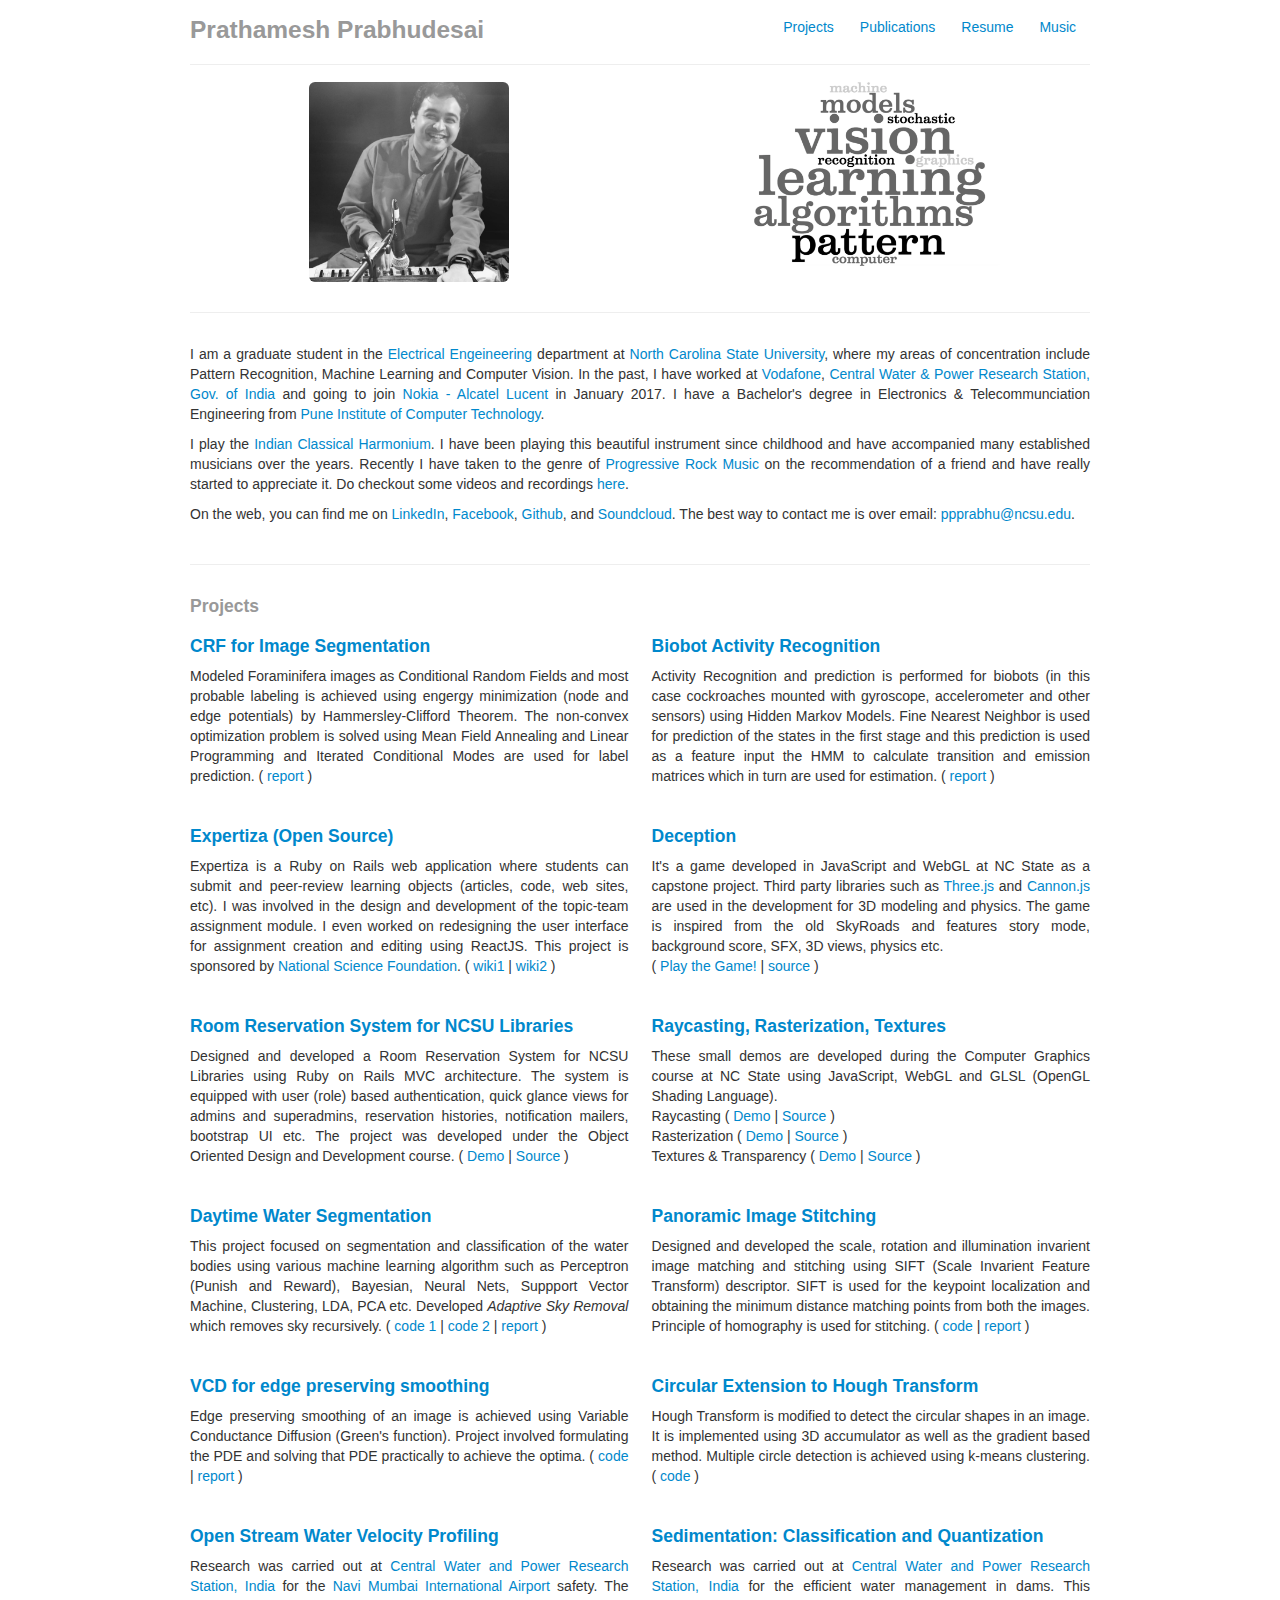
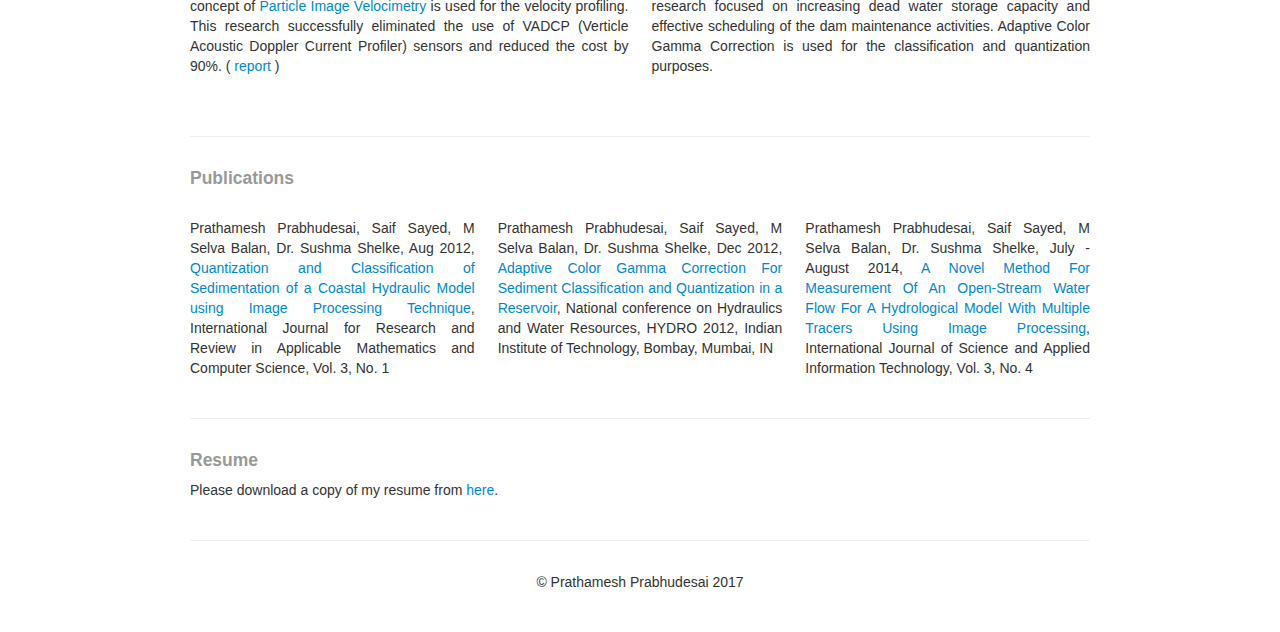
<file: index.html>
<!DOCTYPE html>

<html lang="en" ><head><meta http-equiv="Content-Type" content="text/html; charset=UTF-8">
    
    <title>Prathamesh Prabhudesai</title>
    <meta name="viewport" content="width=device-width, initial-scale=1.0">
    <meta name="description" content="">
    <meta name="author" content="">

    
    <!-- Le styles -->
    <link href="./Prathamesh_Prabhudesai_Files/bootstrap.css" rel="stylesheet">
    <style type="text/css">
      body {
        padding-top: 20px;
        padding-bottom: 40px;
      }

      /* Custom container */
      .container-narrow {
        margin: 0 auto;
        max-width: 900px;
      }
      .container-narrow > hr {
        margin: 30px 0;
      }

      /* Main marketing message and sign up button */
      .jumbotron {
        margin: 60px 0;
        text-align: center;
      }
      .jumbotron h1 {
        font-size: 72px;
        line-height: 1;
      }
      .jumbotron .btn {
        font-size: 21px;
        padding: 14px 24px;
      }

      /* Supporting marketing content */
      .marketing {
        margin: 60px 0;
      }
      .marketing p + h4 {
        margin-top: 28px;
      }

      #c1, #c2, #c3 {
    width: 31%;   /* 1/3 of 100%*/
  }
    </style>
    <link href="./Prathamesh_Prabhudesai_Files/bootstrap-responsive.css" rel="stylesheet">

    <!-- HTML5 shim, for IE6-8 support of HTML5 elements -->
    <!--[if lt IE 9]>
    <script src="../assets/js/html5shiv.js"></script>
    <![endif]-->

    <!-- Fav and touch icons -->
   
  </head>

  <body data-gr-c-s-loaded="true">


 <div class="container-narrow navbar-fixed-top"  style="background-color:#ffffff; border-bottom:solid thin #eeeeee; " >
        <div >
        <ul class="nav nav-pills pull-right">
          <li><a href="#projects">Projects</a></li>
    <li><a href="#publications">Publications</a></li>
          <li><a href="#resume">Resume</a></li>
          <li><a href="music.html">Music</a></li>
        </ul>
        <h3><a class="muted" href="#">Prathamesh Prabhudesai</a></h3>
      </div>
      
      </div>
      


    <div class="container-narrow" >

 
     

      <hr>


      <div class="row-fluid">
        <div class="span6" align="center">
          <img src="./Prathamesh_Prabhudesai_Files/prathamesh.jpg" height="200px" width="200px" class="img-rounded">
        </div>
        <div class="span6" align="center">
          <img src="./Prathamesh_Prabhudesai_Files/tag_cloud3.png" height="260px" width="260px" class="img-rounded">
        </div>
      </div>

      <hr>

      
      
      <div class="row-fluid" align="justify">
        <div class="span12">
         <p align="justify">I am a graduate student in the <a href="http://www.ece.ncsu.edu/" target="_blank">Electrical Engeineering</a> 
    department at <a href="https://www.ncsu.edu/" target="_blank">North Carolina State University</a>, where my areas of concentration include Pattern Recognition, Machine Learning and Computer Vision. In the past, I have worked at <a href="http://www.vodafone.com/content/index.html" target="_blank">Vodafone</a>, 
    <a href="http://www.cwprs.gov.in/" target="_blank">Central Water & Power Research Station, Gov. of India</a> and going to join <a href="https://networks.nokia.com/" target="_blank">Nokia - Alcatel Lucent</a> in January 2017. I have a Bachelor's degree in Electronics & Telecommunciation Engineering from <a href="http://pict.edu/" target="_blank">Pune Institute of Computer Technology</a>.</p>

    <p align="justify">I play the <a href="http://chandrakantha.com/articles/indian_music/harmonium.html" target="_blank">Indian Classical Harmonium</a>. I have been playing this beautiful instrument since childhood and have accompanied many established musicians over the years. Recently I have taken to the genre of <a href="https://en.wikipedia.org/wiki/Progressive_rock" target="_blank">Progressive Rock Music</a> on the recommendation of a friend and have really started to appreciate it. Do checkout some videos and recordings <a href="music.html">here</a>.</p>

    <p align="justify">On the web, you can find me on <a href="https://www.linkedin.com/in/prathameshprabhudesai" target="_blank">LinkedIn</a>, <a href="https://www.facebook.com/prathamesh.prabhudesai" target="_blank">Facebook</a>, <a href="https://github.com/prathprabhudesai" target="_blank">Github</a>, and <a href="https://soundcloud.com/prathamesh-prabhudesai" target="_blank">Soundcloud</a>. The best way to contact me is over email: <a id="musictrans" href="mailto:ppprabhu@ncsu.edu">ppprabhu@ncsu.edu</a>.</p>
    <p></p> 
        </div>
      </div>

      <hr>

      <h4 class="muted" id="projects">Projects</h4>
        <div class="row-fluid" align="justify">
          <div class="span6">
            <h4 style="text-align:left;"><a>CRF for Image Segmentation</a></h4>
            <p>Modeled Foraminifera images as Conditional Random Fields and most probable labeling is achieved using engergy minimization (node and edge potentials) by Hammersley-Clifford Theorem. The non-convex optimization problem is solved using Mean Field Annealing and Linear Programming and Iterated Conditional Modes are used for label prediction. ( <a href="Prathamesh_Prabhudesai_Files/documents/crf_imageseg.pdf" target="_blank">report</a> )</p>
            <br>
            <h4><a href="https://github.com/expertiza/expertiza">Expertiza (Open Source)</a></h4>
            <p>Expertiza is a Ruby on Rails web application where students can submit and peer-review learning objects (articles, code, web sites, etc). I was involved in the design and development of the topic-team assignment module. I even worked on redesigning the user interface for assignment creation and editing using ReactJS. This project is sponsored by <a href="https://www.nsf.gov/" target="blank">National Science Foundation</a>. ( <a href="http://wiki.expertiza.ncsu.edu/index.php/CSC/ECE_517_Fall_2016/oss_E1649_KPS" target="_blank">wiki1</a> | <a href="http://wiki.expertiza.ncsu.edu/index.php/CSC/ECE_517_Fall_2016_E1691_ConvertAssignmentCreationFormtoReactJS" target="_blank">wiki2</a> )
            </p>
            <br>
            
            <h4><a >Room Reservation System for NCSU Libraries</a></h4>
            <p>Designed and developed a Room Reservation System for NCSU Libraries using Ruby on Rails MVC architecture. The system is equipped with user (role) based authentication, quick glance views for admins and superadmins, reservation histories, notification mailers, bootstrap UI etc. The project was developed under the Object Oriented Design and Development course. ( <a href="https://ncsu-library.herokuapp.com/" target="_blank">Demo</a> | <a href="https://github.com/prathprabhudesai/LibraryRoomReservation" target="_blank">Source</a> )</p>
            <br>

            <h4><a>Daytime Water Segmentation</a></h4>
            <p>This project focused on segmentation and classification of the water bodies using various machine learning algorithm such as Perceptron (Punish and Reward), Bayesian, Neural Nets, Suppport Vector Machine, Clustering, LDA, PCA etc. Developed <i>Adaptive Sky Removal</i> which removes sky recursively. ( <a href="https://github.com/prathprabhudesai/Water_Segmentation-Bayesian-Perceptron" target="_blank">code 1</a> | <a href="https://github.com/prathprabhudesai/Water_Segmentation-SVM-NN-PCA-Clustering" target="_blank">code 2</a> | <a href="Prathamesh_Prabhudesai_Files/documents/waterseg.pdf" target="_blank">report</a> ) </p>
            <br>

            <h4><a>VCD for edge preserving smoothing</a></h4>
            <p>Edge preserving smoothing of an image is achieved using Variable Conductance Diffusion (Green's function). Project involved formulating the PDE and solving that PDE practically to achieve the optima.  ( <a href="https://github.com/prathprabhudesai/Edge-Preserving-Smoothing_VCD" target="_blank">code</a> | <a href="Prathamesh_Prabhudesai_Files/documents/vcd.pdf" target="_blank">report</a> ) </p>
            <br>

            <h4><a>Open Stream Water Velocity Profiling</a></h4>
            <p>Research was carried out at <a href="http://www.cwprs.gov.in/" target="_blank">Central Water and Power Research Station, India</a> for the <a href="https://en.wikipedia.org/wiki/Navi_Mumbai_International_Airport" target="_blank">Navi Mumbai International Airport</a> safety. The concept of <a href="https://en.wikipedia.org/wiki/Particle_image_velocimetry" target="_blank">Particle Image Velocimetry</a> is used for the velocity profiling. This research successfully eliminated the use of VADCP (Verticle Acoustic Doppler Current Profiler) sensors and reduced the cost by 90%. ( <a href="Prathamesh_Prabhudesai_Files/documents/BE.pdf" target="_blank">report</a> ) </p>
            <br>

          </div>

          <div class="span6">
            <h4><a>Biobot Activity Recognition</a></h4>
            <p>Activity Recognition and prediction is performed for biobots (in this case cockroaches mounted with gyroscope, accelerometer and other sensors) using Hidden Markov Models. Fine Nearest Neighbor is used for prediction of the states in the first stage and this prediction is used as a feature input the HMM to calculate transition and emission matrices which in turn are used for estimation. ( <a href="Prathamesh_Prabhudesai_Files/documents/activity_recognition.pdf" target="_blank">report</a> ) </p>
            <br>

            <h4><a>Deception</a></h4>
            <p>It's a game developed in JavaScript and WebGL at NC State as a capstone project. Third party libraries such as <a href="https://threejs.org" target="_blank">Three.js</a> and <a href="http://www.cannonjs.org" target="_blank">Cannon.js</a> are used in the development for 3D modeling and physics. The game is inspired from the old SkyRoads and features story mode, background score, SFX, 3D views, physics etc.
            <br> ( <a href="Prathamesh_Prabhudesai_Files/GraphicsProjects/Deception/index.html" target="_blank">Play the Game!</a> | <a href="https://github.com/riteshgajare/RoadCrosser-3D" target="_blank">source</a> )  </p>
            <br>

            <h4><a>Raycasting, Rasterization, Textures</a></h4>
            <p>These small demos are developed during the Computer Graphics course at NC State using JavaScript, WebGL and GLSL (OpenGL Shading Language).
            <br>Raycasting ( <a href="Prathamesh_Prabhudesai_Files/GraphicsProjects/1/index.html" target="_blank">Demo</a> | <a href="https://github.com/prathprabhudesai/GraphicsProjects/tree/master/Ray%20Tracing" target="_blank">Source</a> )
            <br>Rasterization ( <a href="Prathamesh_Prabhudesai_Files/GraphicsProjects/2/index.html" target="_blank">Demo</a> | <a href="https://github.com/prathprabhudesai/GraphicsProjects/tree/master/Rasterization" target="_blank">Source</a> )
            <br>Textures & Transparency ( <a href="Prathamesh_Prabhudesai_Files/GraphicsProjects/3/index.html" target="_blank">Demo</a > | <a href="https://github.com/prathprabhudesai/GraphicsProjects/tree/master/Textures%20%26%20Transparency" target="_blank">Source</a> )</p>
            <br>

            <h4><a>Panoramic Image Stitching</a></h4>
            <p>Designed and developed the scale, rotation and illumination invarient image matching and stitching using SIFT (Scale Invarient Feature Transform) descriptor. SIFT is used for the keypoint localization and obtaining the minimum distance matching points from both the images. Principle of homography is used for stitching. ( <a href="https://github.com/prathprabhudesai/Panoramic-Image-Stitching-SIFT" target="_blank">code</a> | <a href="Prathamesh_Prabhudesai_Files/documents/sift.pdf" target="_blank">report</a> ) </p>
            <br>

            <h4><a>Circular Extension to Hough Transform</a></h4>
            <p>Hough Transform is modified to detect the circular shapes in an image. It is implemented using 3D accumulator as well as the gradient based method. Multiple circle detection is achieved using k-means clustering.  ( <a href="https://github.com/prathprabhudesai/Circular-Extension-Hough-Transform" target="_blank">code</a> ) </p>
            <br>

            <h4><a>Sedimentation: Classification and Quantization</a></h4>
            <p>Research was carried out at <a href="http://www.cwprs.gov.in/" target="_blank">Central Water and Power Research Station, India</a> for the efficient water management in dams. This research focused on increasing dead water storage capacity and effective scheduling of the dam maintenance activities. Adaptive Color Gamma Correction is used for the classification and quantization purposes. </p>
            <br>

          </div>
          </div>
      <hr>


<h4 class="muted" id="publications">Publications</h4><br>
      <div class="row-fluid" align="justify">
          
          <div class="span4" >
            <p>Prathamesh Prabhudesai, Saif Sayed, M Selva Balan, Dr. Sushma Shelke, Aug 2012, <a href="./Prathamesh_Prabhudesai_Files/documents/RRAMCS.pdf" target="_blank">
            Quantization and Classification of Sedimentation of a Coastal Hydraulic Model using Image Processing Technique</a>, International Journal for Research and Review in Applicable Mathematics and Computer Science, Vol. 3, No. 1</p>
          </div>
      
          <div class="span4" >
            <p>Prathamesh Prabhudesai, Saif Sayed, M Selva Balan, Dr. Sushma Shelke, Dec 2012, <a href="./Prathamesh_Prabhudesai_Files/documents/ISH.pdf" target="_blank"> Adaptive Color Gamma Correction For Sediment Classification and Quantization in a Reservoir</a>, National conference on Hydraulics and Water Resources, HYDRO 2012, Indian Institute of Technology, Bombay, Mumbai, IN</p>
          </div>
        
          <div class="span4" >
            <p>Prathamesh Prabhudesai, Saif Sayed, M Selva Balan, Dr. Sushma Shelke, July - August 2014, <a href="http://www.warse.org/pdfs/2014/ijsait02342014.pdf" target="_blank"> A Novel Method For Measurement Of An Open-Stream Water Flow For A Hydrological Model With Multiple Tracers Using Image Processing</a>, International Journal of Science and Applied Information Technology, Vol. 3, No. 4</p>
          </div>

      </div>

      <hr>
      
      <h4 class="muted" id="resume">Resume</h4>
      <div class="row-fluid">
        <div class="span6">
          Please download a copy of my resume from <a >here</a>.
        </div>
      </div>

      <hr>

      <center><footer>&copy; Prathamesh Prabhudesai 2017</footer></center>

      
      
    </div> <!-- /container -->

    <!-- Le javascript
    ================================================== -->
    <!-- Placed at the end of the document so the pages load faster -->
    <script src="./Prathamesh_Prabhudesai_Files/jquery.js"></script>
    <script src="./Prathamesh_Prabhudesai_Files/bootstrap-transition.js"></script>
    <script src="./Prathamesh_Prabhudesai_Files/bootstrap-alert.js"></script>
    <script src="./Prathamesh_Prabhudesai_Files/bootstrap-modal.js"></script>
    <script src="./Prathamesh_Prabhudesai_Files/bootstrap-dropdown.js"></script>
    <script src="./Prathamesh_Prabhudesai_Files/bootstrap-scrollspy.js"></script>
    <script src="./Prathamesh_Prabhudesai_Files/bootstrap-tab.js"></script>
    <script src="./Prathamesh_Prabhudesai_Files/bootstrap-tooltip.js"></script>
    <script src="./Prathamesh_Prabhudesai_Files/bootstrap-popover.js"></script>
    <script src="./Prathamesh_Prabhudesai_Files/bootstrap-button.js"></script>
    <script src="./Prathamesh_Prabhudesai_Files/bootstrap-collapse.js"></script>
    <script src="./Prathamesh_Prabhudesai_Files/bootstrap-carousel.js"></script>
    <script src="./Prathamesh_Prabhudesai_Files/bootstrap-typeahead.js"></script>
    <script src="./Prathamesh_Prabhudesai_Files/smooth-scroll.js"></script>
  

</body></html>
</file>
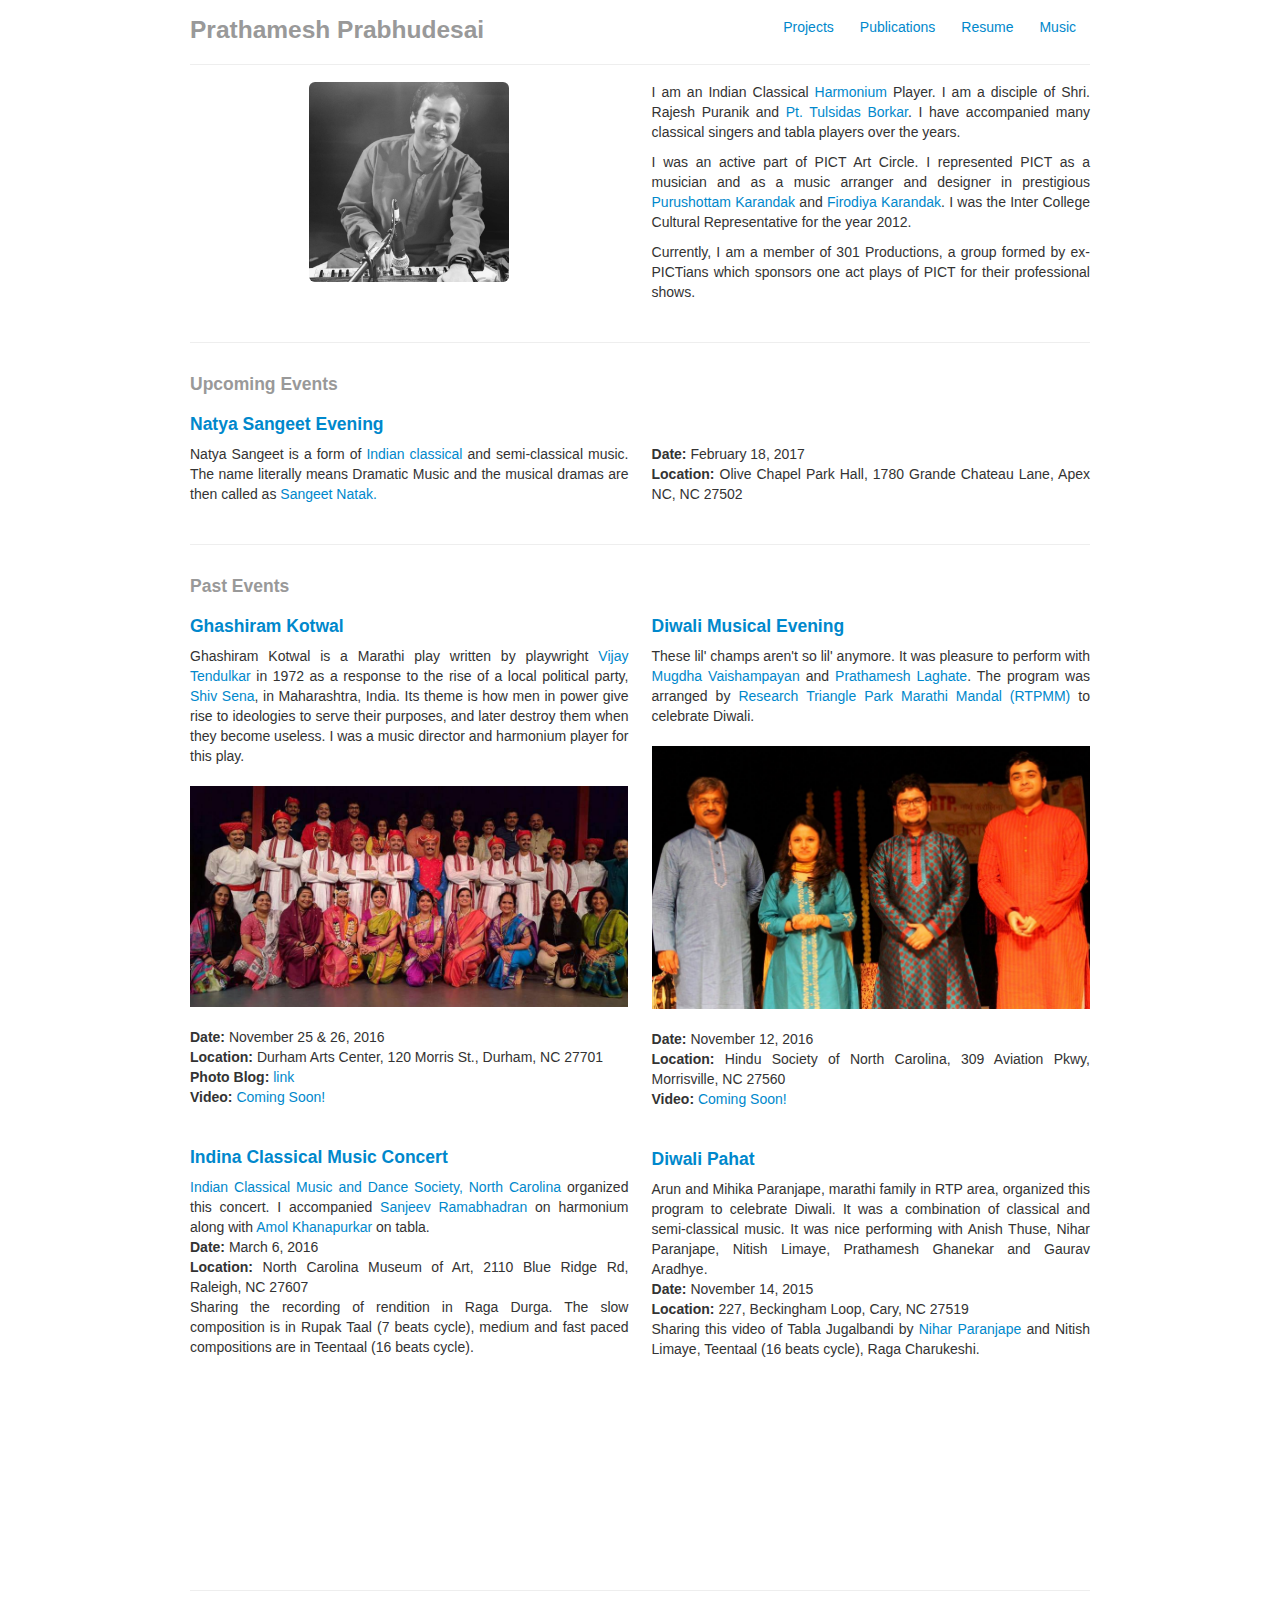
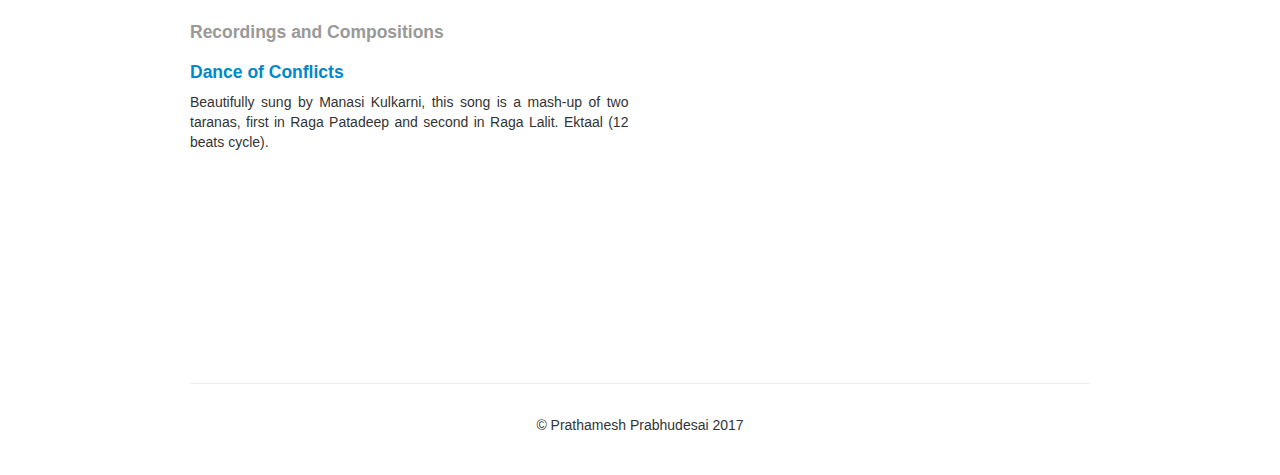
<file: music.html>
<!DOCTYPE html>
<html lang="en" ><head><meta http-equiv="Content-Type" content="text/html; charset=UTF-8">
    
    <title>Prathamesh Prabhudesai</title>
    <meta name="viewport" content="width=device-width, initial-scale=1.0">
    <meta name="description" content="">
    <meta name="author" content="">

    
    <!-- Le styles -->
    <link href="./Prathamesh_Prabhudesai_Files/bootstrap.css" rel="stylesheet">
    <style type="text/css">
      body {
        padding-top: 20px;
        padding-bottom: 40px;
        
      }    
      /* Custom container */
      .container-narrow {
        margin: 0 auto;
        max-width: 900px;
      }
      .container-narrow > hr {
        margin: 30px 0;
      }

      /* Main marketing message and sign up button */
      .jumbotron {
        margin: 60px 0;
        text-align: center;
      }
      .jumbotron h1 {
        font-size: 72px;
        line-height: 1;
      }
      .jumbotron .btn {
        font-size: 21px;
        padding: 14px 24px;
      }

      /* Supporting marketing content */
      .marketing {
        margin: 60px 0;
      }
      .marketing p + h4 {
        margin-top: 28px;
      }

      #c1, #c2, #c3 {
    width: 31%;   /* 1/3 of 100%*/
  }
    </style>
    <link href="./Prathamesh_Prabhudesai_Files/bootstrap-responsive.css" rel="stylesheet">

    <!-- HTML5 shim, for IE6-8 support of HTML5 elements -->
    <!--[if lt IE 9]>
    <script src="../assets/js/html5shiv.js"></script>
    <![endif]-->

    <!-- Fav and touch icons -->
   
  </head>

  <body data-gr-c-s-loaded="true">

    <div class="container-narrow navbar-fixed-top"  style="background-color:#ffffff; border-bottom:solid thin #eeeeee; " >
        <div >
        <ul class="nav nav-pills pull-right">
          <li><a href="index.html#musictrans">Projects</a></li>
    <li><a href="index.html#publications">Publications</a></li>
          <li><a href="index.html#resume">Resume</a></li>
          <li><a href="music.html">Music</a></li>
        </ul>
        <h3><a class="muted" href="index.html">Prathamesh Prabhudesai</a></h3>
      </div>
      
      </div>
      


    <div class="container-narrow" >

      <hr>


      <div class="row-fluid">
        <div class="span6" align="center">
          <img src="./Prathamesh_Prabhudesai_Files/prathamesh.jpg" height="200px" width="200px" class="img-rounded">
        </div>
        <div class="span6" align="center">
          <p align="justify">
      I am an Indian Classical <a href="https://simple.wikipedia.org/wiki/Harmonium" target="_blank">Harmonium</a> Player.
      I am a disciple of Shri. Rajesh Puranik
      and <a href="https://en.wikipedia.org/wiki/Tulsidas_Borkar" target="_blank">Pt. Tulsidas Borkar</a>.
      I have accompanied many classical singers and tabla players over the years.
      </p>

      <p align="justify">
      I was an active part of PICT Art Circle.
      I represented PICT as a musician and as a music arranger and designer in prestigious
      <a href="http://purushottamkarandak.blogspot.com/" target="_blank">Purushottam Karandak</a>
      and
      <a href="http://www.firodiakarandak.com/" target="_blank">Firodiya Karandak</a>.
      I was the Inter College Cultural Representative for the year 2012.
      </p>

      <p align="justify">
      Currently, I am a member of 301 Productions​, a group formed by ex-PICTians which
      sponsors one act plays of PICT for their professional shows.
      </p>   
        </div>
      </div>

      <hr>

      <h4 class="muted" id="projects">Upcoming Events</h4>
        <div class="row-fluid" align="justify">
          <div class="span6">
              <h4 style="text-align:left;"><a>Natya Sangeet Evening</a></h4>
              <p>
                Natya Sangeet is a form of <a href="https://en.wikipedia.org/wiki/Hindustani_classical_music" target="_blank">Indian classical</a> and semi-classical music. The name literally means Dramatic Music and the musical dramas are then called as <a href="https://en.wikipedia.org/wiki/Sangeet_Natak" target="_blank">Sangeet Natak.</a>
                </p></div>
                <div class="span6"><p>
                <br><br>
                <b>Date:</b> February 18, 2017<br>
                <b>Location:</b> Olive Chapel Park Hall, 1780 Grande Chateau Lane, Apex NC, NC 27502
                </p>
                </div>
              </p>

          </div>
          

          <hr>

          <h4 class="muted" id="projects">Past Events</h4>
        <div class="row-fluid" align="justify">
          <div class="span6">
              <h4 style="text-align:left;"><a>Ghashiram Kotwal</a></h4>
              <p>
                Ghashiram Kotwal is a Marathi play written by playwright <a href="https://en.wikipedia.org/wiki/Vijay_Tendulkar" target="_blank">Vijay Tendulkar</a> in 1972 as a response to the rise of a local political party, <a href="https://en.wikipedia.org/wiki/Shiv_Sena" target="_blank">Shiv Sena</a>, in Maharashtra, India. Its theme is how men in power give rise to ideologies to serve their purposes, and later destroy them when they become useless. I was a music director and harmonium player for this play.
              <br><br>
              <img style="width:100%;" src="Prathamesh_Prabhudesai_Files/Ghashiram.jpg">
              <br><br>
              <b>Date:</b> November 25 & 26, 2016<br>
              <b>Location:</b> Durham Arts Center, 120 Morris St., Durham, NC 27701<br>
              <b>Photo Blog:</b> <a href="https://r2d2smom.wordpress.com/2016/12/09/ghashiram-kotwal/" target="_blank">link</a><br>
              <b>Video:</b> <a>Coming Soon!</a>
              </p>

              <br>
              <h4 style="text-align:left;"><a>Indina Classical Music Concert</a></h4>
              <p>
              <a href="http://icmdsnc.com/" target="_blank">Indian Classical Music and Dance Society, North Carolina</a> organized this concert. I accompanied <a href="http://sureelesapne.com/" target="_blank">Sanjeev Ramabhadran</a> on harmonium along with <a href="https://www.swarganga.org/artist_details.php?id=508" target="balnk">Amol Khanapurkar</a> on tabla. 
              <br>
              <b>Date:</b> March 6, 2016<br>
              <b>Location:</b> North Carolina Museum of Art, 2110 Blue Ridge Rd, Raleigh, NC 27607<br>
              Sharing the recording of rendition in Raga Durga. The slow composition is in Rupak Taal (7 beats cycle), medium and fast paced compositions are in Teentaal (16 beats cycle).<br><br>
              <iframe width="100%" height="166" scrolling="no" frameborder="no" src="https://w.soundcloud.com/player/?url=https%3A//api.soundcloud.com/tracks/274024974&amp;color=ff5500&amp;auto_play=false&amp;hide_related=false&amp;show_comments=true&amp;show_user=true&amp;show_reposts=false"></iframe>

              </p>

          </div>

          <div class="span6">
              <h4 style="text-align:left;"><a>Diwali Musical Evening</a></h4>
              <p>
                These lil' champs aren't so lil' anymore. It was pleasure to perform with <a href="https://en.wikipedia.org/wiki/Mugdha_Vaishampayan" target="_blank">Mugdha Vaishampayan</a> and <a href="https://www.facebook.com/Prathamesh-Laghate-112474938839595/" target="_blank">Prathamesh Laghate</a>. The program was arranged by <a href="https://www.facebook.com/RTPMM/" target="_blank">Research Triangle Park Marathi Mandal (RTPMM)</a> to celebrate Diwali.  
                <br><br>
                <img style="width:100%;" src="Prathamesh_Prabhudesai_Files/MVPL.jpg">
                <br><br>
                <b>Date:</b> November 12, 2016<br>
                <b>Location:</b> Hindu Society of North Carolina, 309 Aviation Pkwy, Morrisville, NC 27560<br>
                <b>Video:</b> <a>Coming Soon!</a>
                </p>

                <br>
                <h4 style="text-align:left;"><a>Diwali Pahat</a></h4>
                <p>
                Arun and Mihika Paranjape, marathi family in RTP area, organized this program to celebrate Diwali. It was a combination of classical and semi-classical music. It was nice performing with Anish Thuse, Nihar Paranjape, Nitish Limaye, Prathamesh Ghanekar and Gaurav Aradhye. 
                <br>
                <b>Date:</b> November 14, 2015<br>
                <b>Location:</b> 227, Beckingham Loop, Cary, NC 27519<br>
                Sharing this video of Tabla Jugalbandi by <a href="http://finder411.com/vendor/nihar_paranjpe-cary-nc-27519#prettyPhoto" target="_blank"> Nihar Paranjape</a> and Nitish Limaye, Teentaal (16 beats cycle), Raga Charukeshi.<br><br>
                <iframe style="width:100%;height:166px;" src="https://www.youtube.com/embed/iUvYGKSeTIA" frameborder="0" allowfullscreen></iframe>

                </p>
          </div>
          </div>
          

          <hr>



          <h4 class="muted" id="projects">Recordings and Compositions</h4>
        <div class="row-fluid" align="justify">
          <div class="span6">
          <h4 style="text-align:left;"><a>Dance of Conflicts</a></h4>
          <p>
        Beautifully sung by Manasi Kulkarni, this song is a mash-up of two taranas,
        first in Raga Patadeep and second in Raga Lalit. Ektaal (12 beats cycle).
        <br><br>
        <iframe width="100%" height="166" scrolling="no" frameborder="no" src="https://w.soundcloud.com/player/?url=https%3A//api.soundcloud.com/tracks/241389702&amp;color=ff5500&amp;auto_play=false&amp;hide_related=false&amp;show_comments=true&amp;show_user=true&amp;show_reposts=false"></iframe>
        </p>
          </div>

          

          </div>
          <hr>

 <center><footer>&copy; Prathamesh Prabhudesai 2017</footer></center>

      </div>


    <script src="./Prathamesh_Prabhudesai_Files/jquery.js"></script>
    <script src="./Prathamesh_Prabhudesai_Files/bootstrap-transition.js"></script>
    <script src="./Prathamesh_Prabhudesai_Files/bootstrap-alert.js"></script>
    <script src="./Prathamesh_Prabhudesai_Files/bootstrap-modal.js"></script>
    <script src="./Prathamesh_Prabhudesai_Files/bootstrap-dropdown.js"></script>
    <script src="./Prathamesh_Prabhudesai_Files/bootstrap-scrollspy.js"></script>
    <script src="./Prathamesh_Prabhudesai_Files/bootstrap-tab.js"></script>
    <script src="./Prathamesh_Prabhudesai_Files/bootstrap-tooltip.js"></script>
    <script src="./Prathamesh_Prabhudesai_Files/bootstrap-popover.js"></script>
    <script src="./Prathamesh_Prabhudesai_Files/bootstrap-button.js"></script>
    <script src="./Prathamesh_Prabhudesai_Files/bootstrap-collapse.js"></script>
    <script src="./Prathamesh_Prabhudesai_Files/bootstrap-carousel.js"></script>
    <script src="./Prathamesh_Prabhudesai_Files/bootstrap-typeahead.js"></script>
    <script src="./Prathamesh_Prabhudesai_Files/smooth-scroll.js"></script>
  


      </body>
      </html>
</file>
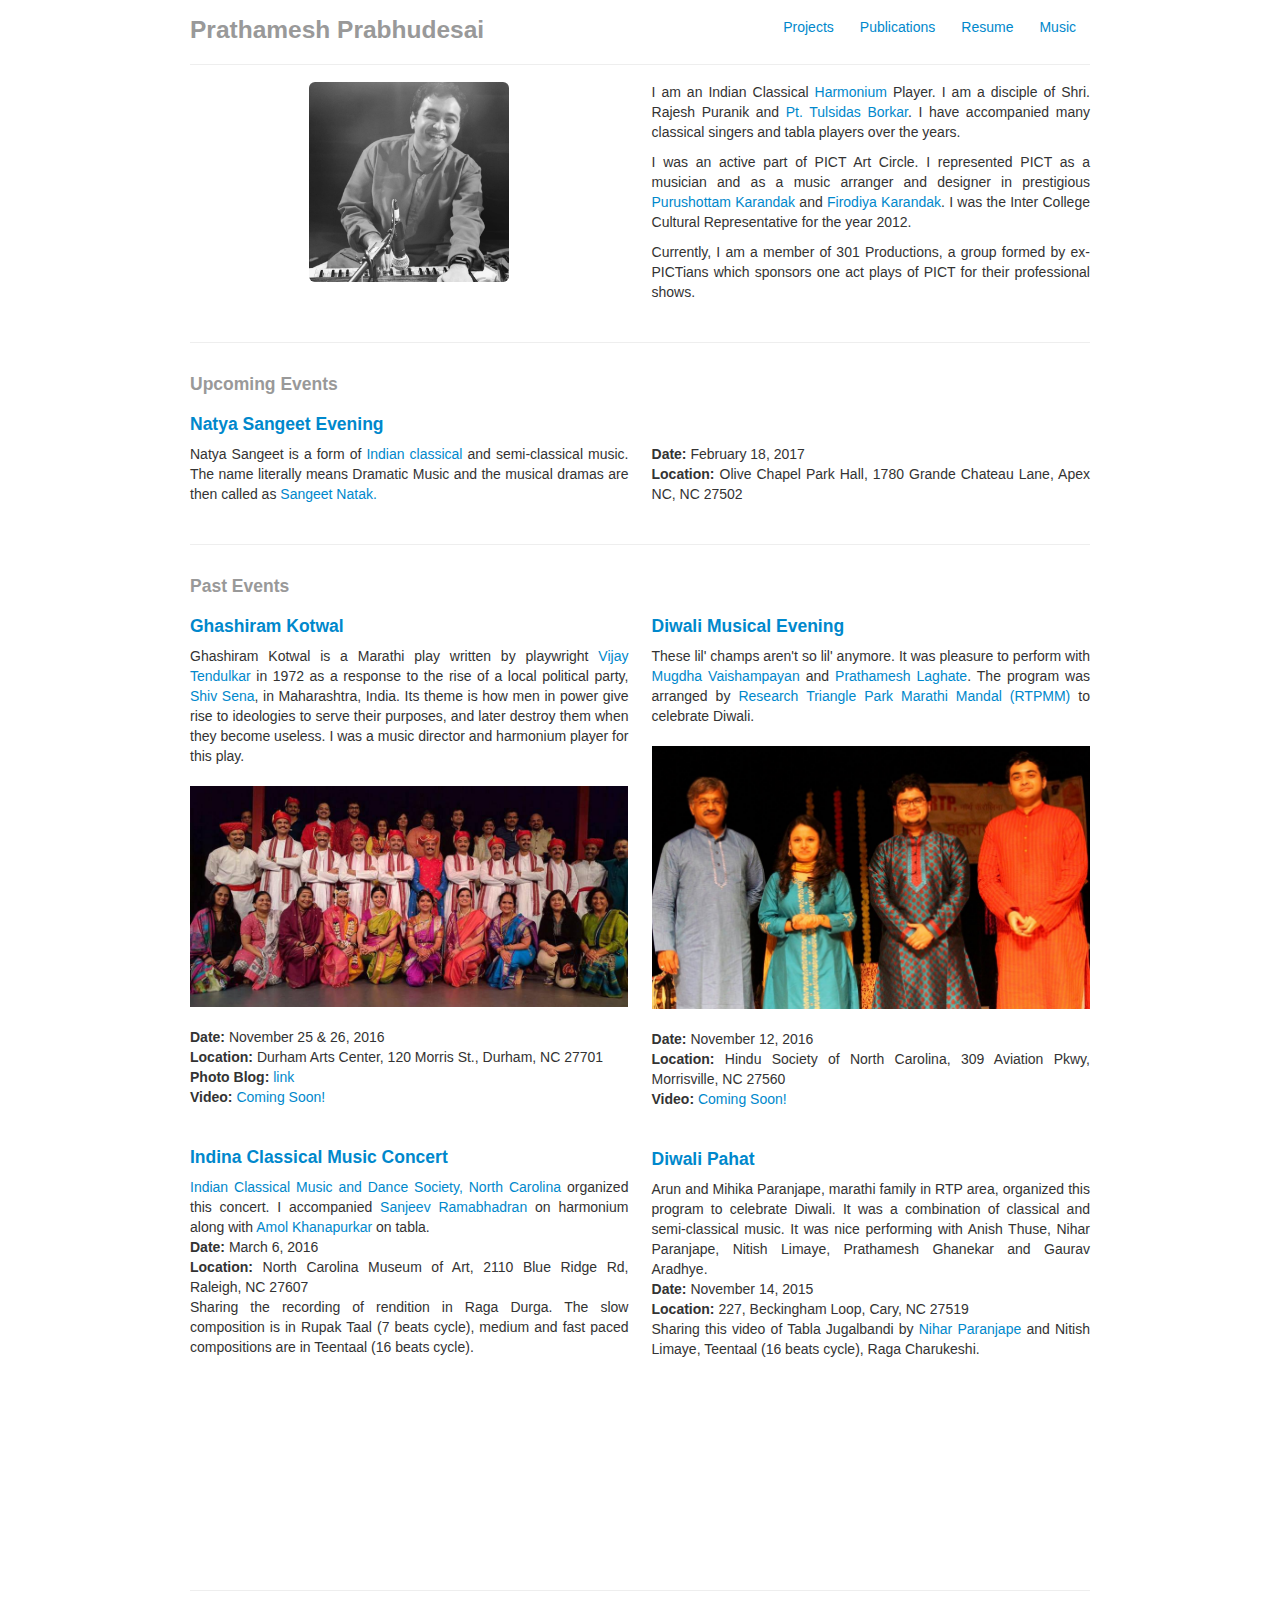
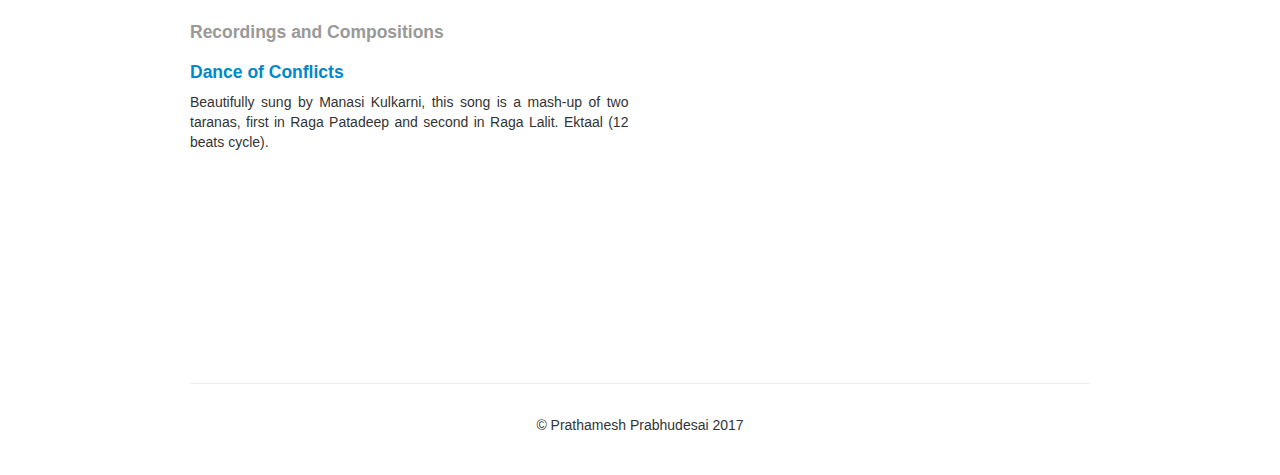
<file: Prathamesh_Prabhudesai_Music.html>
<!DOCTYPE html>
<html lang="en" ><head><meta http-equiv="Content-Type" content="text/html; charset=UTF-8">
    
    <title>Prathamesh Prabhudesai</title>
    <meta name="viewport" content="width=device-width, initial-scale=1.0">
    <meta name="description" content="">
    <meta name="author" content="">

    
    <!-- Le styles -->
    <link href="./Prathamesh_Prabhudesai_Files/bootstrap.css" rel="stylesheet">
    <style type="text/css">
      body {
        padding-top: 20px;
        padding-bottom: 40px;
        
      }    
      /* Custom container */
      .container-narrow {
        margin: 0 auto;
        max-width: 900px;
      }
      .container-narrow > hr {
        margin: 30px 0;
      }

      /* Main marketing message and sign up button */
      .jumbotron {
        margin: 60px 0;
        text-align: center;
      }
      .jumbotron h1 {
        font-size: 72px;
        line-height: 1;
      }
      .jumbotron .btn {
        font-size: 21px;
        padding: 14px 24px;
      }

      /* Supporting marketing content */
      .marketing {
        margin: 60px 0;
      }
      .marketing p + h4 {
        margin-top: 28px;
      }

      #c1, #c2, #c3 {
    width: 31%;   /* 1/3 of 100%*/
  }
    </style>
    <link href="./Prathamesh_Prabhudesai_Files/bootstrap-responsive.css" rel="stylesheet">

    <!-- HTML5 shim, for IE6-8 support of HTML5 elements -->
    <!--[if lt IE 9]>
    <script src="../assets/js/html5shiv.js"></script>
    <![endif]-->

    <!-- Fav and touch icons -->
   
  </head>

  <body data-gr-c-s-loaded="true">

    <div class="container-narrow navbar-fixed-top"  style="background-color:#ffffff; border-bottom:solid thin #eeeeee; " >
        <div >
        <ul class="nav nav-pills pull-right">
          <li><a href="Prathamesh_Prabhudesai.html#musictrans">Projects</a></li>
    <li><a href="Prathamesh_Prabhudesai.html#publications">Publications</a></li>
          <li><a href="Prathamesh_Prabhudesai.html#resume">Resume</a></li>
          <li><a href="Prathamesh_Prabhudesai_Music.html">Music</a></li>
        </ul>
        <h3><a class="muted" href="Prathamesh_Prabhudesai.html">Prathamesh Prabhudesai</a></h3>
      </div>
      
      </div>
      


    <div class="container-narrow" >

      <hr>


      <div class="row-fluid">
        <div class="span6" align="center">
          <img src="./Prathamesh_Prabhudesai_Files/prathamesh.jpg" height="200px" width="200px" class="img-rounded">
        </div>
        <div class="span6" align="center">
          <p align="justify">
      I am an Indian Classical <a href="https://simple.wikipedia.org/wiki/Harmonium" target="_blank">Harmonium</a> Player.
      I am a disciple of Shri. Rajesh Puranik
      and <a href="https://en.wikipedia.org/wiki/Tulsidas_Borkar" target="_blank">Pt. Tulsidas Borkar</a>.
      I have accompanied many classical singers and tabla players over the years.
      </p>

      <p align="justify">
      I was an active part of PICT Art Circle.
      I represented PICT as a musician and as a music arranger and designer in prestigious
      <a href="http://purushottamkarandak.blogspot.com/" target="_blank">Purushottam Karandak</a>
      and
      <a href="http://www.firodiakarandak.com/" target="_blank">Firodiya Karandak</a>.
      I was the Inter College Cultural Representative for the year 2012.
      </p>

      <p align="justify">
      Currently, I am a member of 301 Productions​, a group formed by ex-PICTians which
      sponsors one act plays of PICT for their professional shows.
      </p>   
        </div>
      </div>

      <hr>

      <h4 class="muted" id="projects">Upcoming Events</h4>
        <div class="row-fluid" align="justify">
          <div class="span6">
              <h4 style="text-align:left;"><a>Natya Sangeet Evening</a></h4>
              <p>
                Natya Sangeet is a form of <a href="https://en.wikipedia.org/wiki/Hindustani_classical_music" target="_blank">Indian classical</a> and semi-classical music. The name literally means Dramatic Music and the musical dramas are then called as <a href="https://en.wikipedia.org/wiki/Sangeet_Natak" target="_blank">Sangeet Natak.</a>
                </p></div>
                <div class="span6"><p>
                <br><br>
                <b>Date:</b> February 18, 2017<br>
                <b>Location:</b> Olive Chapel Park Hall, 1780 Grande Chateau Lane, Apex NC, NC 27502
                </p>
                </div>
              </p>

          </div>
          

          <hr>

          <h4 class="muted" id="projects">Past Events</h4>
        <div class="row-fluid" align="justify">
          <div class="span6">
              <h4 style="text-align:left;"><a>Ghashiram Kotwal</a></h4>
              <p>
                Ghashiram Kotwal is a Marathi play written by playwright <a href="https://en.wikipedia.org/wiki/Vijay_Tendulkar" target="_blank">Vijay Tendulkar</a> in 1972 as a response to the rise of a local political party, <a href="https://en.wikipedia.org/wiki/Shiv_Sena" target="_blank">Shiv Sena</a>, in Maharashtra, India. Its theme is how men in power give rise to ideologies to serve their purposes, and later destroy them when they become useless. I was a music director and harmonium player for this play.
              <br><br>
              <img style="width:100%;" src="Prathamesh_Prabhudesai_Files/Ghashiram.jpg">
              <br><br>
              <b>Date:</b> November 25 & 26, 2016<br>
              <b>Location:</b> Durham Arts Center, 120 Morris St., Durham, NC 27701<br>
              <b>Photo Blog:</b> <a href="https://r2d2smom.wordpress.com/2016/12/09/ghashiram-kotwal/" target="_blank">link</a><br>
              <b>Video:</b> <a>Coming Soon!</a>
              </p>

              <br>
              <h4 style="text-align:left;"><a>Indina Classical Music Concert</a></h4>
              <p>
              <a href="http://icmdsnc.com/" target="_blank">Indian Classical Music and Dance Society, North Carolina</a> organized this concert. I accompanied <a href="http://sureelesapne.com/" target="_blank">Sanjeev Ramabhadran</a> on harmonium along with <a href="https://www.swarganga.org/artist_details.php?id=508" target="balnk">Amol Khanapurkar</a> on tabla. 
              <br>
              <b>Date:</b> March 6, 2016<br>
              <b>Location:</b> North Carolina Museum of Art, 2110 Blue Ridge Rd, Raleigh, NC 27607<br>
              Sharing the recording of rendition in Raga Durga. The slow composition is in Rupak Taal (7 beats cycle), medium and fast paced compositions are in Teentaal (16 beats cycle).<br><br>
              <iframe width="100%" height="166" scrolling="no" frameborder="no" src="https://w.soundcloud.com/player/?url=https%3A//api.soundcloud.com/tracks/274024974&amp;color=ff5500&amp;auto_play=false&amp;hide_related=false&amp;show_comments=true&amp;show_user=true&amp;show_reposts=false"></iframe>

              </p>

          </div>

          <div class="span6">
              <h4 style="text-align:left;"><a>Diwali Musical Evening</a></h4>
              <p>
                These lil' champs aren't so lil' anymore. It was pleasure to perform with <a href="https://en.wikipedia.org/wiki/Mugdha_Vaishampayan" target="_blank">Mugdha Vaishampayan</a> and <a href="https://www.facebook.com/Prathamesh-Laghate-112474938839595/" target="_blank">Prathamesh Laghate</a>. The program was arranged by <a href="https://www.facebook.com/RTPMM/" target="_blank">Research Triangle Park Marathi Mandal (RTPMM)</a> to celebrate Diwali.  
                <br><br>
                <img style="width:100%;" src="Prathamesh_Prabhudesai_Files/MVPL.jpg">
                <br><br>
                <b>Date:</b> November 12, 2016<br>
                <b>Location:</b> Hindu Society of North Carolina, 309 Aviation Pkwy, Morrisville, NC 27560<br>
                <b>Video:</b> <a>Coming Soon!</a>
                </p>

                <br>
                <h4 style="text-align:left;"><a>Diwali Pahat</a></h4>
                <p>
                Arun and Mihika Paranjape, marathi family in RTP area, organized this program to celebrate Diwali. It was a combination of classical and semi-classical music. It was nice performing with Anish Thuse, Nihar Paranjape, Nitish Limaye, Prathamesh Ghanekar and Gaurav Aradhye. 
                <br>
                <b>Date:</b> November 14, 2015<br>
                <b>Location:</b> 227, Beckingham Loop, Cary, NC 27519<br>
                Sharing this video of Tabla Jugalbandi by <a href="http://finder411.com/vendor/nihar_paranjpe-cary-nc-27519#prettyPhoto" target="_blank"> Nihar Paranjape</a> and Nitish Limaye, Teentaal (16 beats cycle), Raga Charukeshi.<br><br>
                <iframe style="width:100%;height:166px;" src="https://www.youtube.com/embed/iUvYGKSeTIA" frameborder="0" allowfullscreen></iframe>

                </p>
          </div>
          </div>
          

          <hr>



          <h4 class="muted" id="projects">Recordings and Compositions</h4>
        <div class="row-fluid" align="justify">
          <div class="span6">
          <h4 style="text-align:left;"><a>Dance of Conflicts</a></h4>
          <p>
        Beautifully sung by Manasi Kulkarni, this song is a mash-up of two taranas,
        first in Raga Patadeep and second in Raga Lalit. Ektaal (12 beats cycle).
        <br><br>
        <iframe width="100%" height="166" scrolling="no" frameborder="no" src="https://w.soundcloud.com/player/?url=https%3A//api.soundcloud.com/tracks/241389702&amp;color=ff5500&amp;auto_play=false&amp;hide_related=false&amp;show_comments=true&amp;show_user=true&amp;show_reposts=false"></iframe>
        </p>
          </div>

          

          </div>
          <hr>

 <center><footer>&copy; Prathamesh Prabhudesai 2017</footer></center>

      </div>


    <script src="./Prathamesh_Prabhudesai_Files/jquery.js"></script>
    <script src="./Prathamesh_Prabhudesai_Files/bootstrap-transition.js"></script>
    <script src="./Prathamesh_Prabhudesai_Files/bootstrap-alert.js"></script>
    <script src="./Prathamesh_Prabhudesai_Files/bootstrap-modal.js"></script>
    <script src="./Prathamesh_Prabhudesai_Files/bootstrap-dropdown.js"></script>
    <script src="./Prathamesh_Prabhudesai_Files/bootstrap-scrollspy.js"></script>
    <script src="./Prathamesh_Prabhudesai_Files/bootstrap-tab.js"></script>
    <script src="./Prathamesh_Prabhudesai_Files/bootstrap-tooltip.js"></script>
    <script src="./Prathamesh_Prabhudesai_Files/bootstrap-popover.js"></script>
    <script src="./Prathamesh_Prabhudesai_Files/bootstrap-button.js"></script>
    <script src="./Prathamesh_Prabhudesai_Files/bootstrap-collapse.js"></script>
    <script src="./Prathamesh_Prabhudesai_Files/bootstrap-carousel.js"></script>
    <script src="./Prathamesh_Prabhudesai_Files/bootstrap-typeahead.js"></script>
    <script src="./Prathamesh_Prabhudesai_Files/smooth-scroll.js"></script>
  


      </body>
      </html>
</file>
